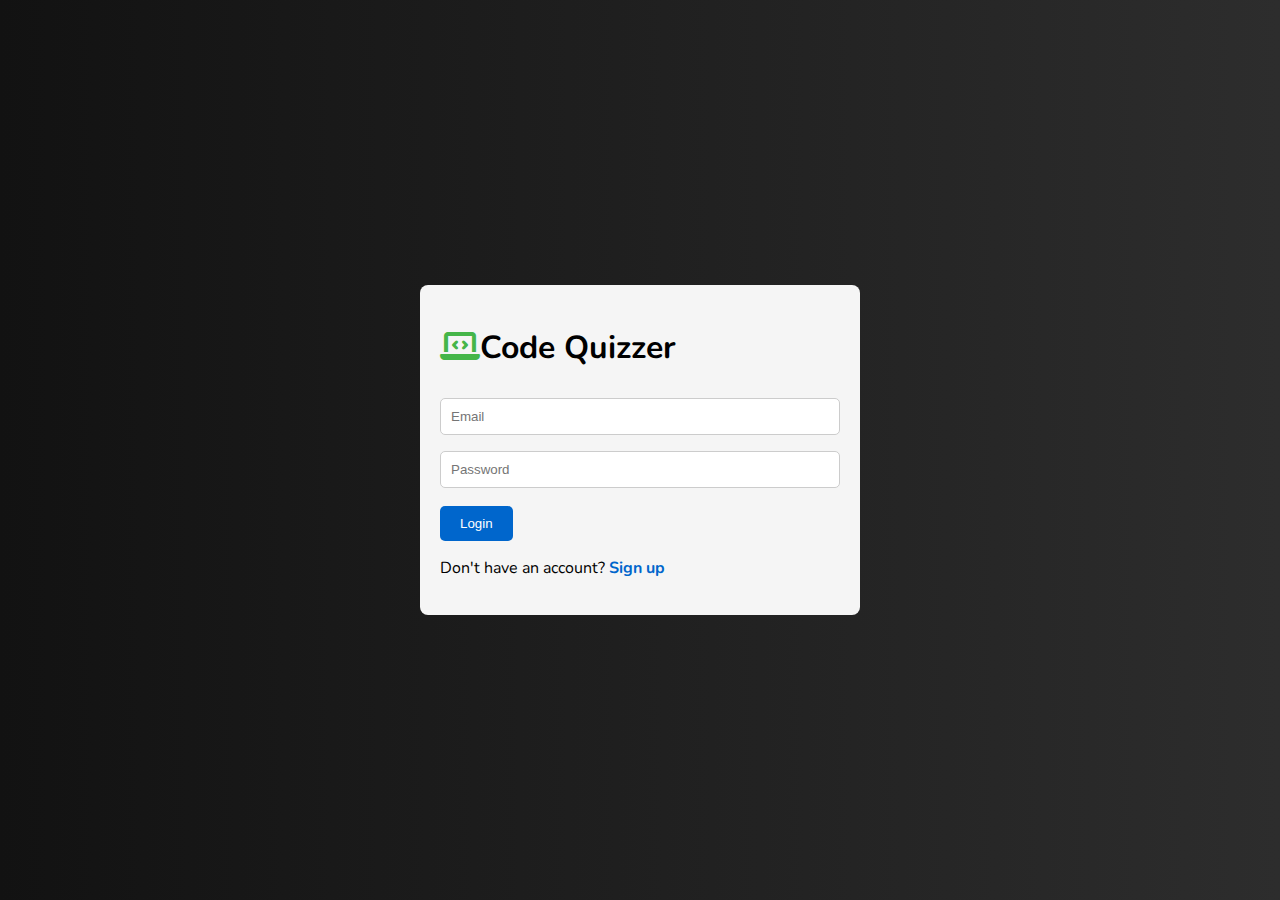
<file: front-end/index.html>
<html lang="en">

<head>
    <meta charset="UTF-8">
    <meta name="viewport" content="width=device-width, initial-scale=1.0">
    <title>Quiz App - Auth</title>
    <link rel="stylesheet" href="css/style.css">
    <link rel="stylesheet" href="https://cdnjs.cloudflare.com/ajax/libs/font-awesome/6.5.0/css/all.min.css">
    <link rel="preconnect" href="https://fonts.googleapis.com">
    <link rel="preconnect" href="https://fonts.gstatic.com" crossorigin>
    <link
        href="https://fonts.googleapis.com/css2?family=Nunito:ital,wght@0,200..1000;1,200..1000&family=Playfair+Display:ital,wght@0,400..900;1,400..900&display=swap"
        rel="stylesheet">
</head>

<body>
    <div class="container">
        <h1 class="headline"><i class="fa-solid fa-laptop-code"></i>Code Quizzer</h1>

        <form id="login-form">
            <input type="email" id="login-email" placeholder="Email" required>
            <input type="password" id="login-password" placeholder="Password" required>
            <button type="submit" class="login">Login</button> <br>
            <p>Don't have an account? <a href="#" class="auth-link" data-target="register"><strong>Sign up</strong></a></p>
        </form>

        <form id="register-form">
            <input type="text" id="register-name" placeholder="Name" required>
            <input type="email" id="register-email" placeholder="Email" required>
            <input type="password" id="register-password" placeholder="Password" required>
            <button type="submit" class="register">Register</button>
            <p>Already have an account? <a href="#" class="auth-link" data-target="login"><strong>Log in</strong></a></p>
        </form>
    </div>
    <script src="js/auth.js"></script>
</body>

</html>
</file>
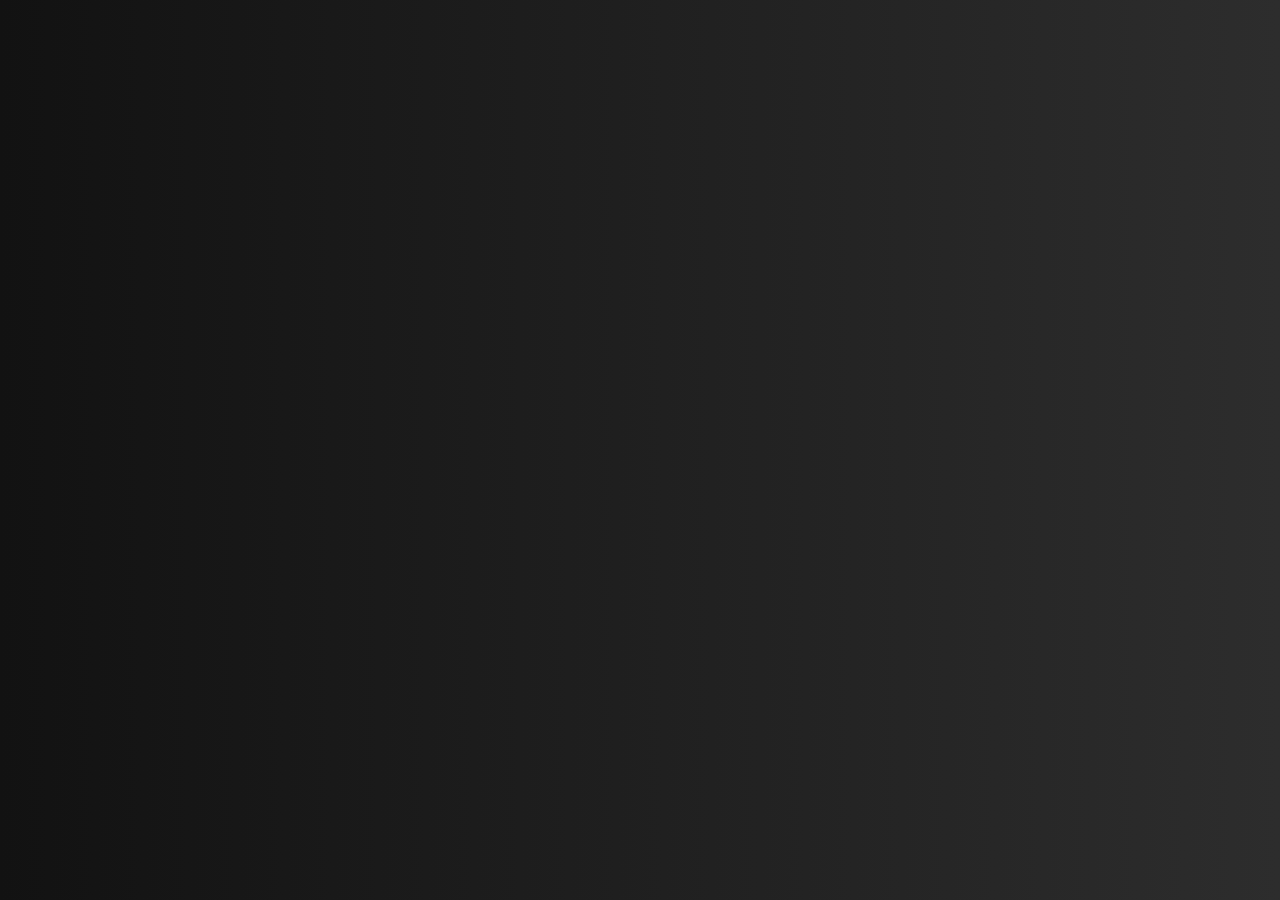
<file: front-end/dashboard.html>
<!DOCTYPE html>
<html lang="en">

<head>
    <meta charset="UTF-8">
    <title>Admin Dashboard</title>
    <link rel="stylesheet" href="css/style.css">
</head>

<body onload="loadDashboard()">
    <div>
        <h1 class="headline-dashboard">dashboard</h1>
    <div id="user-scores"></div>
    </div>
    <script src="js/dashboard.js"></script>
</body>

</html>
</file>
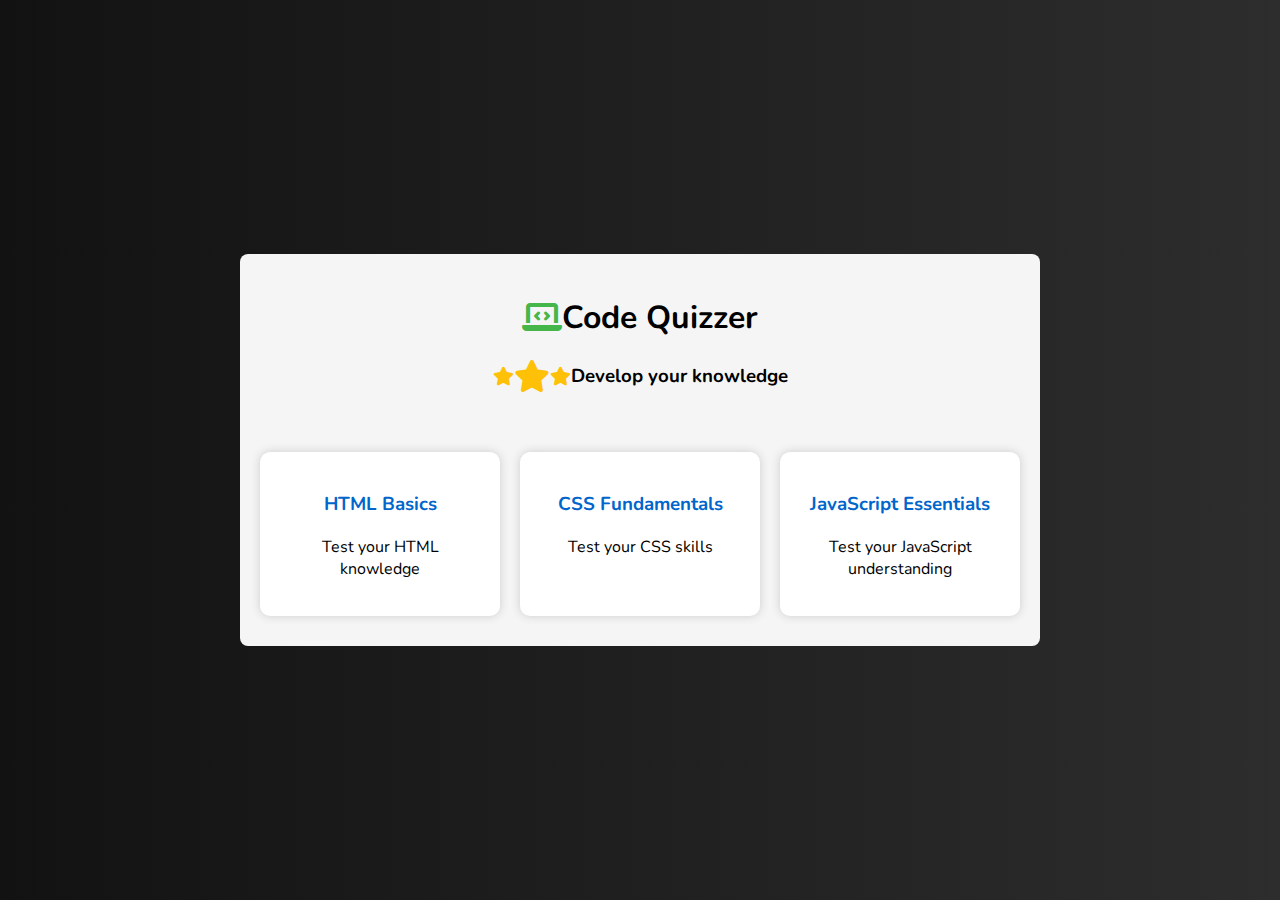
<file: front-end/home.html>
<html lang="en">

<head>
    <meta charset="UTF-8">
    <meta name="viewport" content="width=device-width, initial-scale=1.0">
    <title>Quiz App - Auth</title>
    <link rel="stylesheet" href="css/style.css">
    <link rel="stylesheet" href="https://cdnjs.cloudflare.com/ajax/libs/font-awesome/6.5.0/css/all.min.css">
    <link rel="preconnect" href="https://fonts.googleapis.com">
    <link rel="preconnect" href="https://fonts.gstatic.com" crossorigin>
    <link
        href="https://fonts.googleapis.com/css2?family=Nunito:ital,wght@0,200..1000;1,200..1000&family=Playfair+Display:ital,wght@0,400..900;1,400..900&display=swap"
        rel="stylesheet">
</head>

<body>
<div class="home-container">
    <h1 class="center"><i class="fa-solid fa-laptop-code"></i>Code Quizzer</h1>
    <h3 class="center"><i class="star fa-solid fa-star"></i><i class="star star-large fa-solid fa-star fa-bounce"></i><i class="star fa-solid fa-star fs-5"></i> Develop your knowledge</h3>
    <div class="quiz-container">
        <div class="quiz-card" onclick="startQuiz(1)">
            <h3 class="card-title">HTML Basics</h3>
            <p>Test your HTML knowledge</p>
        </div>
        <div class="quiz-card" onclick="startQuiz(2)">
            <h3 class="card-title">CSS Fundamentals</h3>
            <p>Test your CSS skills</p>
        </div>
        <div class="quiz-card" onclick="startQuiz(3)">
            <h3 class="card-title">JavaScript Essentials</h3>
            <p>Test your JavaScript understanding</p>
        </div>
    </div>
</div>
<script src="js/home.js"></script>
</body>

</html>
</file>
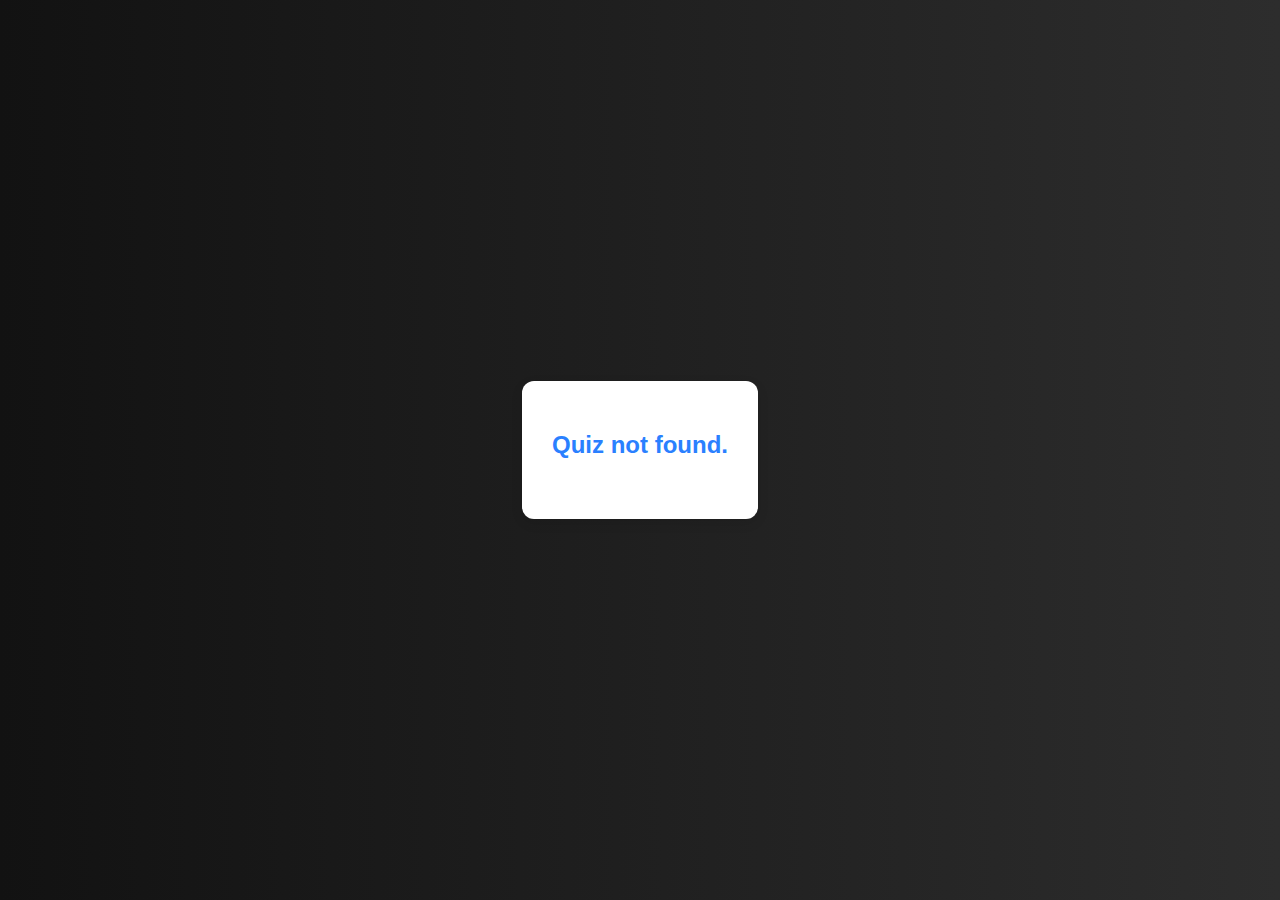
<file: front-end/quiz.html>
<!DOCTYPE html>
<html lang="en">

<head>
    <meta charset="UTF-8" />
    <meta name="viewport" content="width=device-width, initial-scale=1.0" />
    <title>Quiz</title>
    <link rel="stylesheet" href="css/style.css" />
</head>

<body>
    <div class="quiz-box" id="quizBox">
        <h2 id="quizTitle">Loading...</h2>
        <form id="quizForm"></form>
        <button class="submit-btn" onclick="submitQuiz()">Submit</button>
        <div class="score" id="scoreDisplay"></div>
    </div>

    <script src="js/quiz.js"></script>
    <script src="js/data.js"></script>
</body>

</html>
</file>
<file: front-end/css/style.css>
body {
  font-family: "Nunito", sans-serif;
  margin: 0;
  padding: 0;
  display: flex;
  height: 100vh;
  justify-content: center;
  align-items: center;
  background-image: linear-gradient(270deg, #2d2d2d, #121212);
}

.container {
  max-width: 400px;
  margin: auto;
  background: #f5f5f5;
  padding: 20px;
  border-radius: 8px;
  animation: fadeIn 0.6s ease-in-out;
}

.home-container {
  max-width: 800px;
  max-height: 800px;
  margin: auto;
  background: #f5f5f5;
  padding: 20px;
  border-radius: 8px;
  animation: fadeIn 0.6s ease-in-out;
}

button {
  background: #0066CC;
  color: white;
  border: none;
  padding: 10px 20px;
  margin-top: 10px;
  cursor: pointer;
  border-radius: 5px;
}

@keyframes fadeIn {
  from {
    opacity: 0;
    transform: translateY(20px);
  }
  to {
    opacity: 1;
    transform: translateY(0);
  }
}

input {
  width: 100%;
  padding: 10px;
  margin: 8px 0;
  border: 1px solid #ccc;
  border-radius: 5px;
}

.quiz-card {
  background: #fff;
  padding: 10px;
  margin: 10px auto;
  border-radius: 6px;
  box-shadow: 0 0 5px rgba(0, 0, 0, 0.1);
  max-width: 500px;
  animation: fadeIn 0.5s ease-in-out;
}

.card-title{
  color: #0066CC;
}

.center {
  display: flex;
  justify-content: center;
  align-items: center;
}

.star {
  color: #FFC107;
}

.star-large {
  font-size: 32px;
}

.fa-laptop-code {
  color: #45b649;
}

.auth-link{
  text-decoration: none;
  color: #0066CC;
}


.quiz-container {
  display: flex;
  gap: 20px;
  justify-content: center;
  margin-top: 50px;
}

.quiz-card {
  background: white;
  padding: 20px;
  width: 200px;
  border-radius: 10px;
  box-shadow: 0 0 10px #ccc;
  text-align: center;
  cursor: pointer;
  transition: transform 0.2s ease;
}

.quiz-card:hover {
  transform: scale(1.05);
}


h2 {
  text-align: center;
}

.quiz-box {
  max-width: 600px;
  margin: 40px auto;
  background: white;
  padding: 30px;
  border-radius: 12px;
  box-shadow: 0 4px 12px rgba(0, 0, 0, 0.1);
}

.question {
  margin-bottom: 25px;
}

.question h4 {
  margin-bottom: 10px;
  color: #333;
}

.options label {
  display: block;
  padding: 10px 15px;
  border: 2px solid #ccc;
  border-radius: 8px;
  margin-bottom: 8px;
  cursor: pointer;
  transition: all 0.3s ease;
  background-color: #f9f9f9;
}

.options input[type="radio"]:checked + label {
  border-color: #47ABFF;
  background-color: #e6f3ff;
  font-weight: bold;
  color: #333;
}

.options label:hover {
  background-color: #f0f0f0;
}

.options input[type="radio"] {
  display: none; 
}

.submit-btn {
  display: block;
  width: 100%;
  padding: 12px;
  background-color: #47ABFF;
  color: white;
  border: none;
  border-radius: 8px;
  font-size: 16px;
  cursor: pointer;
  transition: background-color 0.3s;
}

.submit-btn:hover {
  background-color: #3498db;
}

.score {
  text-align: center;
  font-size: 18px;
  margin-top: 25px;
  color: green;
}

.dashboard-container {
  max-width: 900px;
  margin: 40px auto;
  background-color: #fff;
  padding: 30px;
  border-radius: 10px;
  box-shadow: 0 10px 25px rgba(0, 0, 0, 0.1);
}

h2 {
  text-align: center;
  margin-bottom: 30px;
  color: #2a80ff;
}

table {
  width: 100%;
  border-collapse: collapse;
  margin-top: 10px;
}

th, td {
  padding: 12px 16px;
  border: 1px solid #ddd;
  text-align: left;
}

th {
  background-color: #2a80ff;
  color: white;
}

tr {
  background-color: #f9f9f9;
}

.headline-dashboard {
  color: #f0f0f0;
  display: flex;
  justify-content: center;
}
</file>
